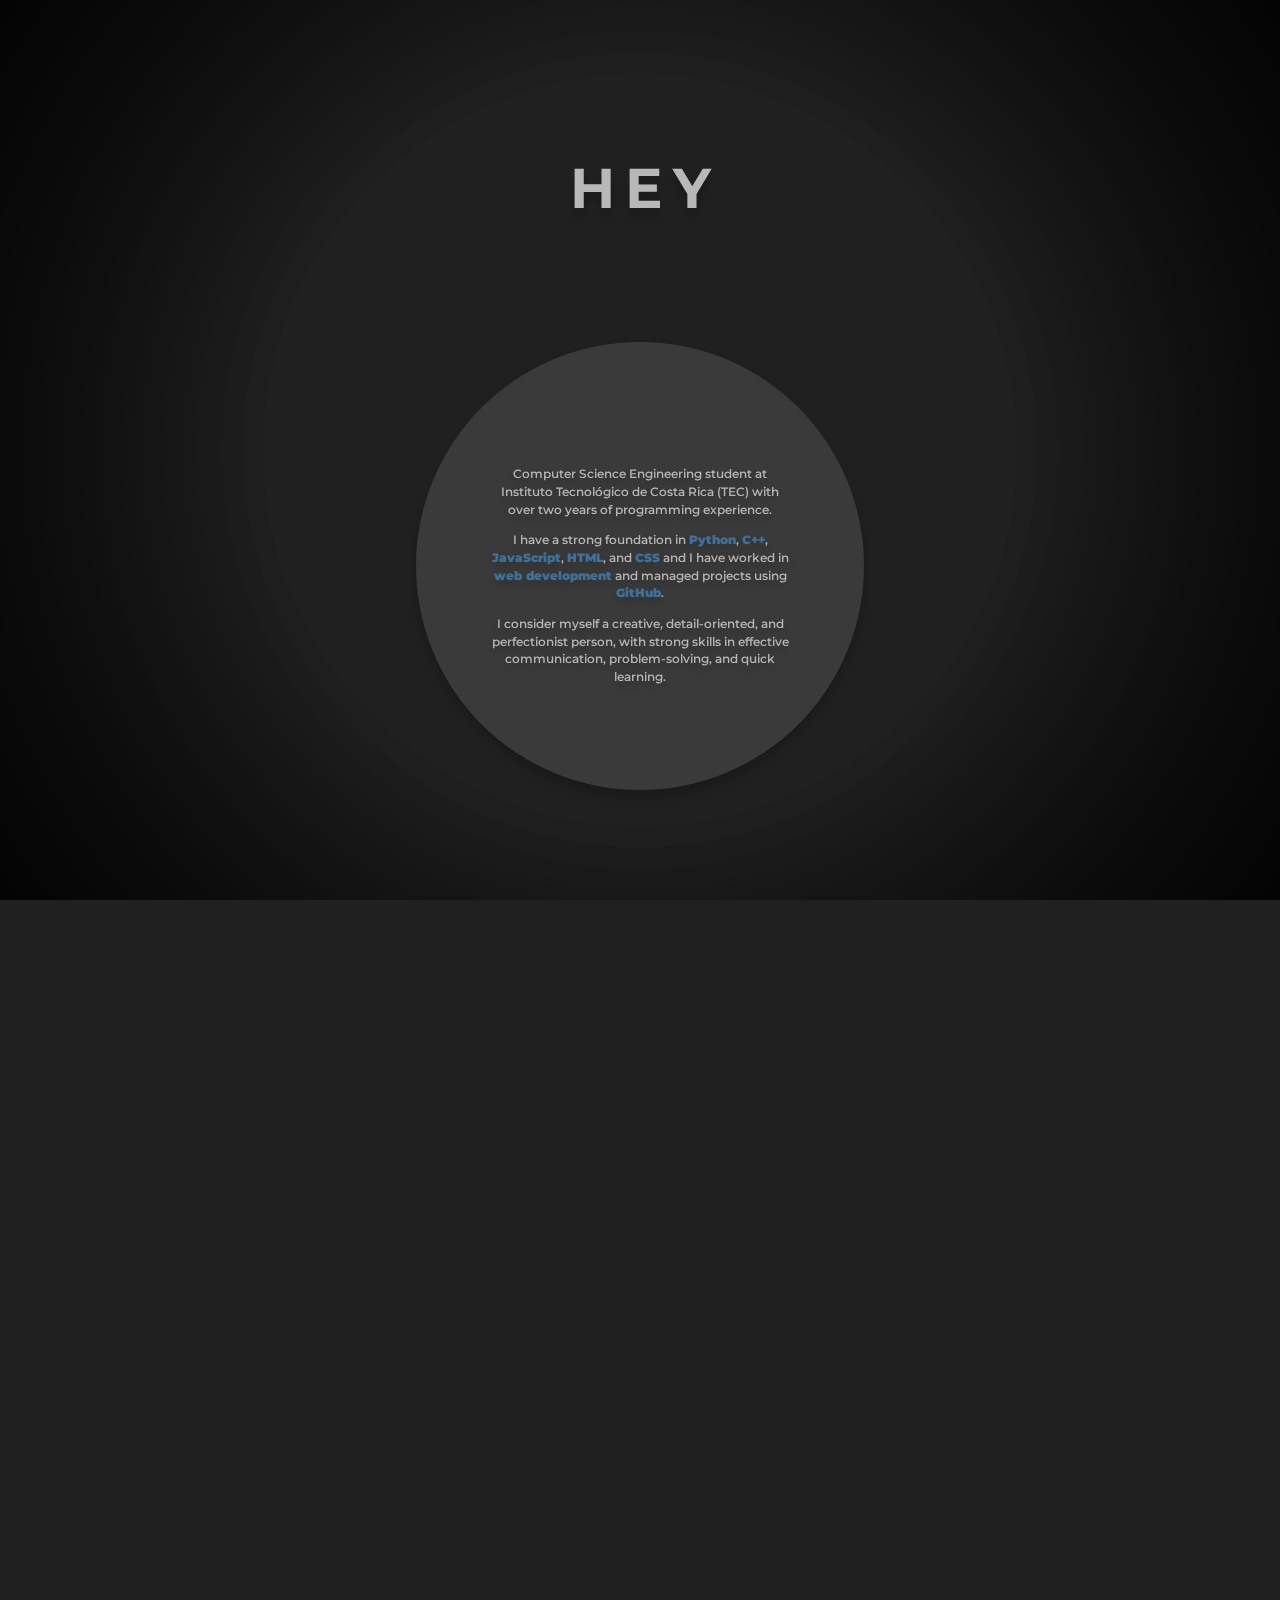
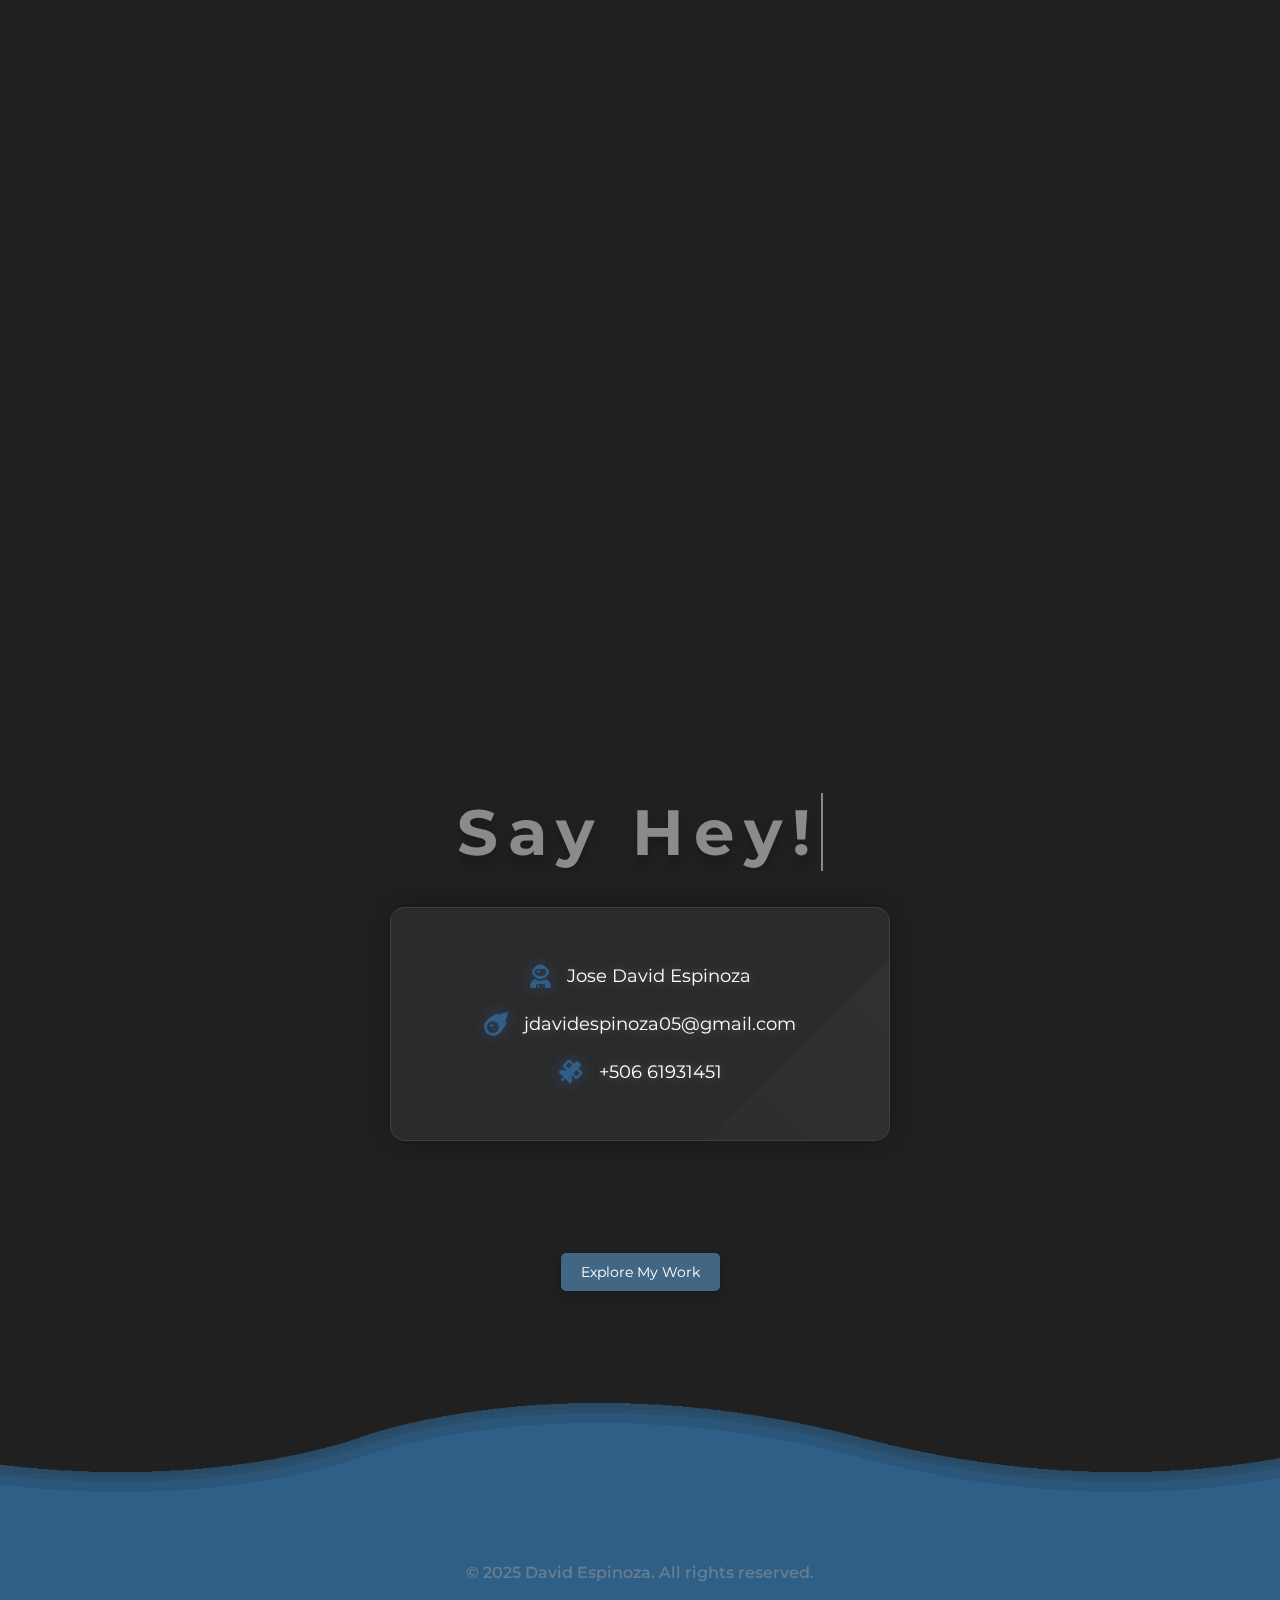
<file: docs/index.html>
<!-- http://localhost:5500/docs/ -->
<!DOCTYPE html>
<html lang="en">

<head>
    <meta charset="UTF-8">
    <meta name="viewport" content="width=device-width, initial-scale=1.0">
    <meta http-equiv="Content-Security-Policy" content="script-src 'self' 'unsafe-inline'">
    <title>Portfolio Personal</title>
    <link rel="preconnect" href="https://fonts.gstatic.com">
    <link rel="preload" as="style" href="https://fonts.googleapis.com/css2?family=Montserrat:wght@400;700&family=Roboto:wght@400;500&display=swap">
    <link rel="stylesheet" href="https://fonts.googleapis.com/css2?family=Montserrat:wght@400;700&family=Roboto:wght@400;500&display=swap" media="print" onload="this.media='all'">
    <link rel="stylesheet" href="https://cdnjs.cloudflare.com/ajax/libs/font-awesome/6.4.0/css/all.min.css" 
      integrity="sha512-iecdLmaskl7CVkqkXNQ/ZH/XLlvWZOJyj7Yy7tcenmpD1ypASozpmT/E0iPtmFIB46ZmdtAc9eNBvH0H/ZpiBw==" 
      crossorigin="anonymous" 
      referrerpolicy="no-referrer" />

    <link rel="stylesheet" href="https://cdnjs.cloudflare.com/ajax/libs/font-awesome/6.0.0/css/all.min.css">

    <link rel="preload" href="style.css" as="style">
    <link rel="preload" href="index.js" as="script">
    <link rel="stylesheet" href="style.css">

    <style>
        .vignette-overlay {
            will-change: opacity, transform;
            contain: strict;
        }
    </style>

    <script>
        if (window.location.hostname === 'localhost') {
            document.body.style.cssText = 'transform: translateZ(0); will-change: transform;';
            
            window.__originalRAF = window.requestAnimationFrame;
            window.requestAnimationFrame = (callback) => {
                return window.__originalRAF(() => {
                    const start = performance.now();
                    callback(start);
                });
            };
        }
    </script>

</head>

<body>
    <div class="floating-bar">
        <span class="bar-text">David Espinoza</span>
        <div class="bar-buttons">
            <a href="https://www.linkedin.com/in/jdavid-espinoza" target="_blank" class="bar-button">
                <i class="fab fa-linkedin"></i> <!-- Icono de LinkedIn -->
            </a>
            <a href="mailto:jdavidespinoza05@gmail.com" class="bar-button">
                <i class="fas fa-envelope"></i> <!-- Icono de correo -->
            </a>
        </div>
    </div>

    <section class="aboutMe">
        
        <div class="head"> 
            <div class="hey_anmt">
                <h1>
                    <span style="--index: 0">H</span>
                    <span style="--index: 1">E</span>
                    <span style="--index: 2">Y</span>
                </h1>
            </div>
            <div>
                <h2 class="titles">
                    <span>I</span>
                    <span>’</span>
                    <span>m</span>
                    <span> </span>
                    <span>D</span>
                    <span>a</span>
                    <span>v</span>
                    <span>i</span>
                    <span>d</span>
                    <span>!</span>
                </h2>
            </div>
            <div class="circle">
                <div class="circle-content">
                    <p class="description-text">Computer Science Engineering student at Instituto Tecnológico de Costa Rica (TEC) with over two years of programming experience.</p>
                    <p class="description-text">I have a strong foundation in <strong>Python</strong>, <strong>C++</strong>, <strong>JavaScript</strong>, <strong>HTML</strong>, and <strong>CSS</strong> and I have worked in <strong>web development</strong> and managed projects using <strong>GitHub</strong>.</p>
                    <p class="description-text">I consider myself a creative, detail-oriented, and perfectionist person, with strong skills in effective communication, problem-solving, and quick learning.</p>
                </div>
            </div>
        </div>
    </section>

    <div>
        <hr class="hr-line">
    </div>
    

    <section class="projects container">
        <div class="projects-container">
            <!-- Caja 1: Best Projects -->
            <div class="project-box best-projects">
              <h2 class="titles">Best Projects</h2>
              <ul>
                <li>Music Player <strong><i class="fa-brands fa-python fa-icon"></i>(Python)</strong></li>
                <li>Reservations App <strong><i class="fa-solid fa-c fa-icon"></i>(C++)</strong></li>
                <li>Shipping App <strong><i class="fa-brands fa-java fa-icon"></i>(Java)</strong></li>
                <li>Arkanoid Game with Allegro <strong><i class="fa-solid fa-c fa-icon"></i>(C++)</strong></li>
                <li>Personal Portfolio <strong>
                  <i class="fa-brands fa-html5 fa-icon"></i>
                  <i class="fa-brands fa-css3-alt fa-icon" style="left: 20px;"></i>
                  <i class="fa-brands fa-js fa-icon" style="left: 40px;"></i>
                  (HTML/CSS/JavaScript)
                </strong></li>
              </ul>
            </div>
          
            <!-- Caja 2: Currently Working On -->
            <div class="project-box currently-working">
              <h3 class="titles">Currently Working On</h3>
              <ul>
                <li>This Page! <strong>
                  <i class="fa-brands fa-html5 fa-icon"></i>
                  <i class="fa-brands fa-css3-alt fa-icon" style="left: 20px;"></i>
                  <i class="fa-brands fa-js fa-icon" style="left: 40px;"></i>
                  (HTML, CSS, JS)
                </strong></li>
                <li>Rock, Paper, Scissors Game <strong><i class="fa-brands fa-js fa-icon"></i>(JS)</strong></li>
                <li>Online Shop <strong><i class="fa-brands fa-angular fa-icon"></i>(Angular)</strong></li>
              </ul>
            </div>
          
            <!-- Caja 3: Skills -->
            <div class="project-box skills">
              <h2 class="titles">Skills</h2>
              <ul>
                <li><strong>Languages:</strong> 
                  <i class="fa-brands fa-python"></i> Python,
                  <i class="fa-solid fa-c"></i> C++,
                  <i class="fa-brands fa-js"></i> JavaScript,
                  <i class="fa-brands fa-html5"></i> HTML,
                  <i class="fa-brands fa-css3-alt"></i> CSS
                </li>
                <li><strong>Frameworks:</strong> 
                  <i class="fa-brands fa-angular"></i> Angular (learning),
                  <i class="fa-solid fa-code-branch"></i> TypeScript
                </li>
                <li><strong>Tools:</strong> 
                  <i class="fa-brands fa-git-alt"></i> Git,
                  <i class="fa-brands fa-github"></i> GitHub,
                  <i class="fa-solid fa-code"></i> Visual Studio Code
                </li>
                <li><strong>Other skills:</strong> Frontend development, responsive design</li>
              </ul>
            </div>
          </div>

        
      </section>
      

    <section class="contact">
        <div class="typewriter_container">
            <div class="tw">
                <h2 class="title">Say Hey!</h2>
            </div>
        </div>

    <div class="contact-info">
        <div class="contact-item">
            <i class="fa-solid fa-user-astronaut"></i>
            <span class="glow-text">Jose David Espinoza</span>
        </div>
        <div class="contact-item">
            <i class="fa-solid fa-meteor"></i>
            <a href="mailto:jdavidespinoza05@gmail.com" class="glow-text">jdavidespinoza05@gmail.com</a>
        </div>
        <div class="contact-item">
            <i class="fa-solid fa-satellite"></i>
            <span class="glow-text">+506 61931451</span>
        </div>
    </div>

        <div class="aboutMe_container container">

            <button id="learnMoreBtn" class="learnMoreBtn" aria-label="Explore my projects" aria-expanded="false">
                Explore My Work
            </button>

            <div id="moreLinks" class="moreLinks">
                <!-- LinkedIn -->
                <a href="https://www.linkedin.com/in/jdavid-espinoza" target="_blank">
                    <i class="fa-brands fa-linkedin"></i> <!-- Ícono agregado -->
                </a>
                <!-- GitHub -->
                <a href="https://github.com/jdavidespinoza05" target="_blank">
                    <i class="fa-brands fa-github"></i> <!-- Ícono agregado -->
                </a>
            </div>
        </div>
    </section>

    <section class="footerAnimation">
        <div class="wave wave1"></div>
        <div class="wave wave2"></div>
        <div class="wave wave3"></div>
        <div class="wave wave4"></div>
    </section>

    <footer class="text-center">
        <p id="cpr">
            &copy; 2025 David Espinoza. All rights reserved.
        </p>
    </footer>   

    <div class="particles"></div>
    <div class="vignette-overlay"></div>
    <script src="index.js"></script>
</body>

</html>
</file>
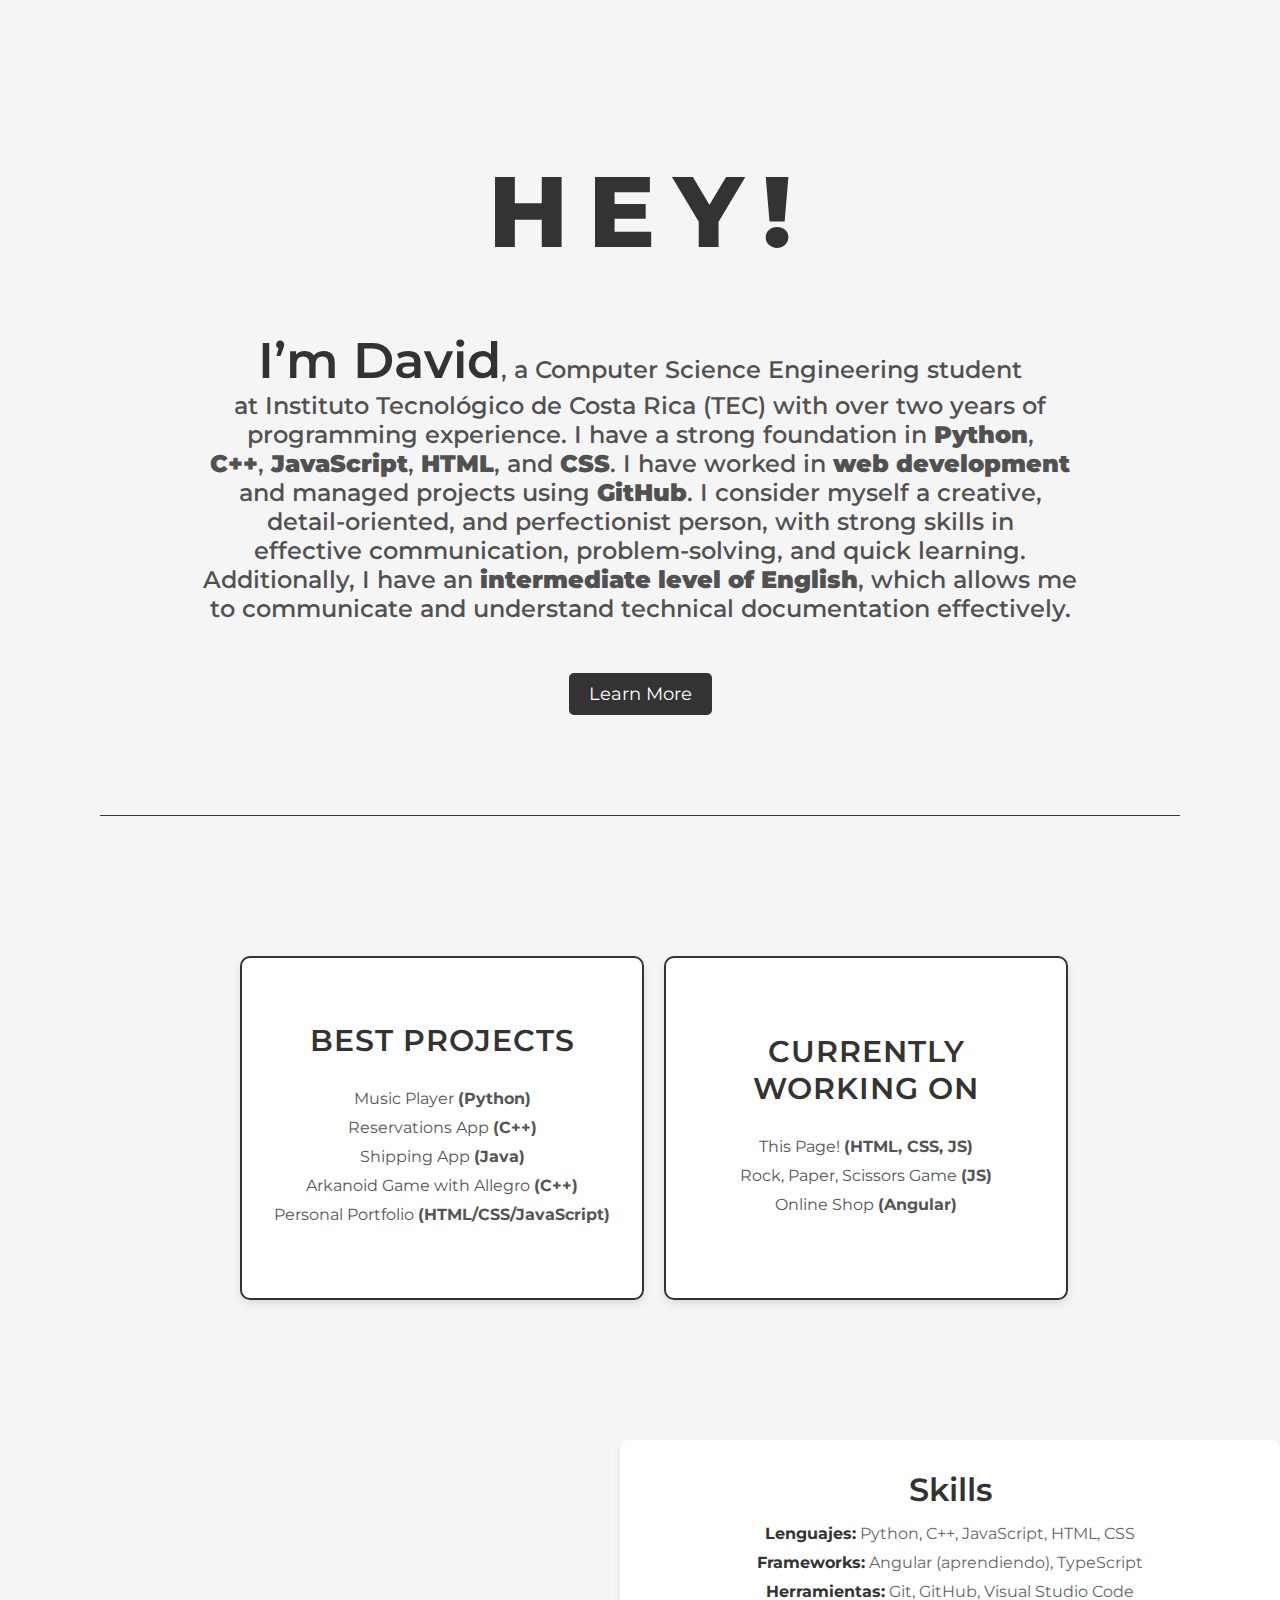
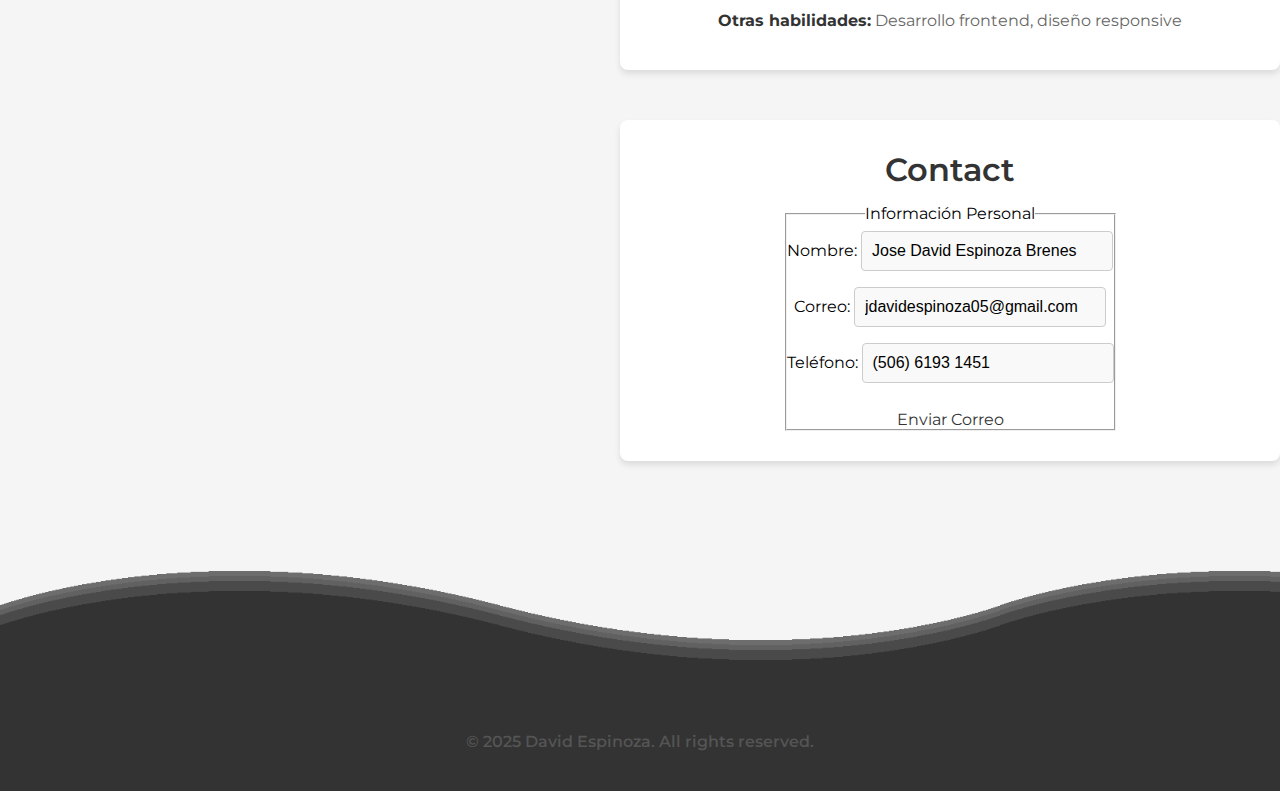
<file: Portafolio Personal/index.html>
<!DOCTYPE html>
<html lang="en">

<head>
    <meta charset="UTF-8">
    <meta name="viewport" content="width=device-width, initial-scale=1.0">
    <title>Portfolio Personal</title>
    <link href="https://fonts.googleapis.com/css2?family=Montserrat:wght@400;700&family=Roboto:wght@400;500&display=swap" rel="stylesheet">

    <link rel="stylesheet" href="style.css">
</head>


<body>
    <section class="aboutMe">
        <div class="hey_anmt">
            <h1>
                <span>H</span>
                <span>E</span>
                <span>Y</span>
                <span>!</span>
            </h1>
        </div>
    
        <div class="aboutMe_container">
            
            <p id="description">
                <span class="highlight-inline" id="name">I’m David</span>, a Computer Science Engineering student <br>
                    at Instituto Tecnológico de Costa Rica (TEC) with over two years of <br>
                    programming experience. I have a strong foundation in <strong>Python</strong>, <br>
                    <strong>C++</strong>, <strong>JavaScript</strong>, <strong>HTML</strong>, and <strong>CSS</strong>. I have worked in <strong>web development</strong> <br>
                    and managed projects using <strong>GitHub</strong>. I consider myself a creative, <br>
                    detail-oriented, and perfectionist person, with strong skills in <br>
                    effective communication, problem-solving, and quick learning. <br>
                    Additionally, I have an <strong>intermediate level of English</strong>, which allows me <br>
                    to communicate and understand technical documentation effectively. <br>
                
            </p> 

            <button id="learnMoreBtn" class="learnMoreBtn">Learn More</button>

            <div id="moreLinks" class="moreLinks" style="display: none;">
                <a class="link" href="https://www.linkedin.com/in/jose-david-espinoza-brenes-28b890257/" target="_blank">My LinkedIn</a>
                <a class="link" href="https://github.com/jdavidespinoza05" target="_blank">My GitHub</a>
                
            </div>

        </div>
    </section>

    <div>
        <hr class="hr-line">
    </div>

    <section class="projects">
        <div class="projects-container">

            <div class="best-projects">
                <h2 class="titles">Best Projects</h2>
                <ul>
                    <li>Music Player <strong>(Python)</strong></li>
                    <li>Reservations App <strong>(C++)</strong></li>
                    <li>Shipping App <strong>(Java)</strong></li>
                    <li>Arkanoid Game with Allegro <strong>(C++)</strong></li>
                    <li>Personal Portfolio <strong>(HTML/CSS/JavaScript)</strong></li>      
                </ul>
            </div>
    
            <article>
                <h3 class="titles">Currently Working On</h3>
                <ul>
                    <li>This Page! <strong>(HTML, CSS, JS)</strong></li>
                    <li>Rock, Paper, Scissors Game <strong>(JS)</strong></li>
                    <li>Online Shop <strong>(Angular)</strong></li>
                </ul>
            </article>
        </div>
    </section>

    <section class="skills">
        <h2 class="titles">Skills</h2>
        <ul>
            <li><strong>Lenguajes:</strong> Python, C++, JavaScript, HTML, CSS</li>
            <li><strong>Frameworks:</strong> Angular (aprendiendo), TypeScript</li>
            <li><strong>Herramientas:</strong> Git, GitHub, Visual Studio Code</li>
            <li><strong>Otras habilidades:</strong> Desarrollo frontend, diseño responsive</li>
        </ul>
    </section>
    
    <section class="contact">
        <h2 class="titles">Contact</h2>
        <form action="regi_contact">
            <fieldset>
                <legend>Información Personal</legend>
                Nombre:
                <input type="text" name="nombre" value="Jose David Espinoza Brenes" size="21" readonly><br>
    
                Correo:   
                <input type="text" name="correo" value="jdavidespinoza05@gmail.com" size="22" readonly><br>
    
                Teléfono:
                <input type="text" name="telefono" value="(506) 6193 1451" size="10" readonly><br><br>
    
                <a class="link" href="mailto:jdavidespinoza05@gmail.com" target="_blank">Enviar Correo</a>
            </fieldset>
        </form>
    </section>

    <section class="footerAnimation">
        <div class="wave wave1"></div>
        <div class="wave wave2"></div>
        <div class="wave wave3"></div>
        <div class="wave wave4"></div>
    </section>

    <footer>
        <p id="cpr">
            &copy; 2025 David Espinoza. All rights reserved.
        </p>
    </footer>
    
    <script src="index.js"></script>
</body>



</html>
</file>
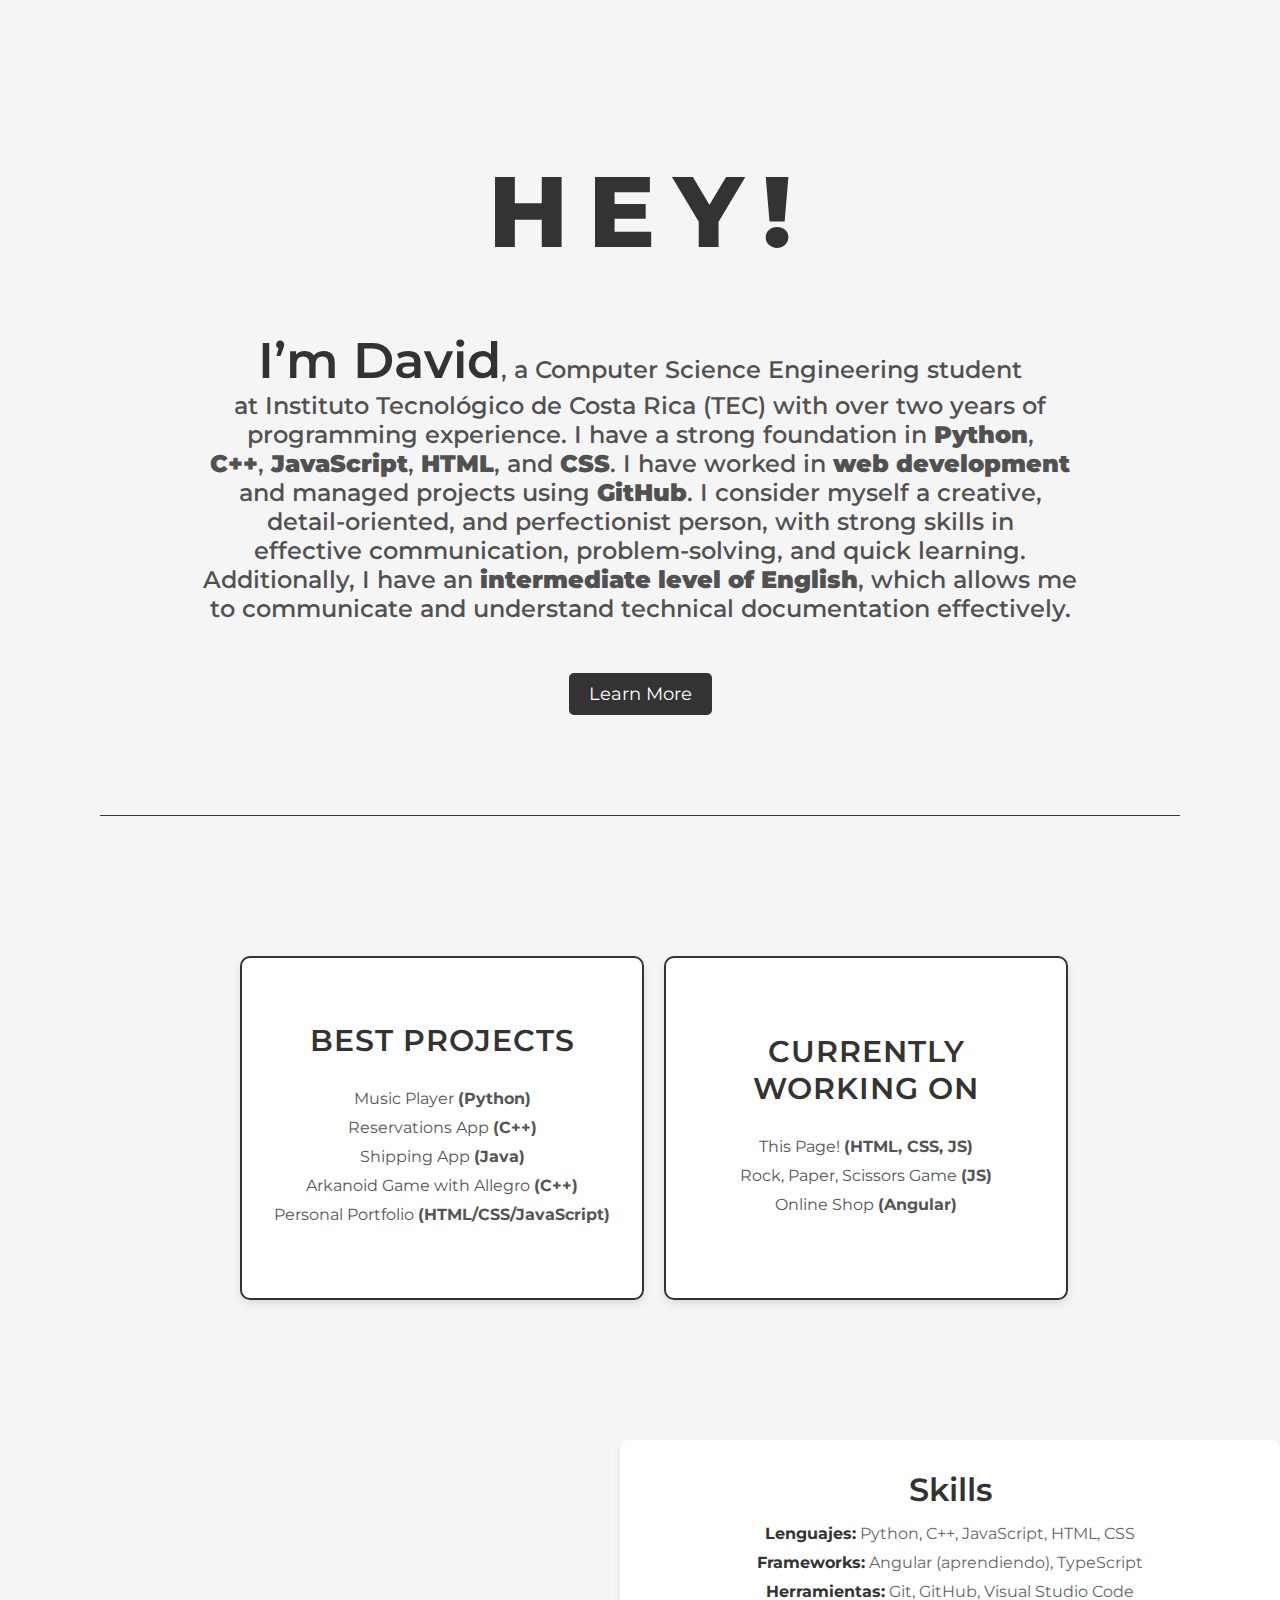
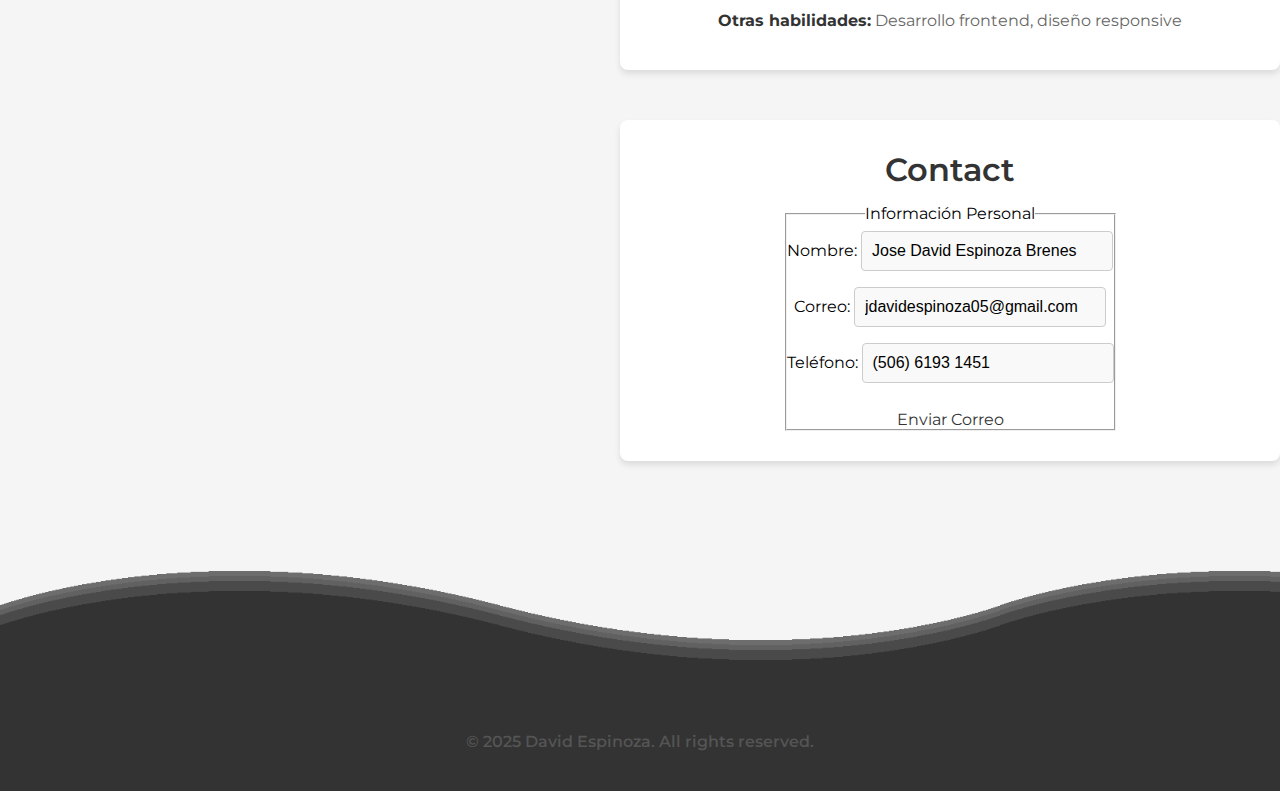
<file: Portafolio Personal/Portafolio Personal.html>
<!DOCTYPE html>
<html lang="en">

<head>
    <meta charset="UTF-8">
    <meta name="viewport" content="width=device-width, initial-scale=1.0">
    <title>Portfolio Personal</title>
    <link href="https://fonts.googleapis.com/css2?family=Montserrat:wght@400;700&family=Roboto:wght@400;500&display=swap" rel="stylesheet">

    <link rel="stylesheet" href="style.css">
</head>


<body>
    <section class="aboutMe">
        <div class="hey_anmt">
            <h1>
                <span>H</span>
                <span>E</span>
                <span>Y</span>
                <span>!</span>
            </h1>
        </div>
    
        <div class="aboutMe_container">
            
            <p id="description">
                <span class="highlight-inline" id="name">I’m David</span>, a Computer Science Engineering student <br>
                    at Instituto Tecnológico de Costa Rica (TEC) with over two years of <br>
                    programming experience. I have a strong foundation in <strong>Python</strong>, <br>
                    <strong>C++</strong>, <strong>JavaScript</strong>, <strong>HTML</strong>, and <strong>CSS</strong>. I have worked in <strong>web development</strong> <br>
                    and managed projects using <strong>GitHub</strong>. I consider myself a creative, <br>
                    detail-oriented, and perfectionist person, with strong skills in <br>
                    effective communication, problem-solving, and quick learning. <br>
                    Additionally, I have an <strong>intermediate level of English</strong>, which allows me <br>
                    to communicate and understand technical documentation effectively. <br>
                
            </p> 

            <button id="learnMoreBtn" class="learnMoreBtn">Learn More</button>

            <div id="moreLinks" class="moreLinks" style="display: none;">
                <a class="link" href="https://www.linkedin.com/in/jose-david-espinoza-brenes-28b890257/" target="_blank">My LinkedIn</a>
                <a class="link" href="https://github.com/jdavidespinoza05" target="_blank">My GitHub</a>
                
            </div>

        </div>
    </section>

    <div>
        <hr class="hr-line">
    </div>

    <section class="projects">
        <div class="projects-container">

            <div class="best-projects">
                <h2 class="titles">Best Projects</h2>
                <ul>
                    <li>Music Player <strong>(Python)</strong></li>
                    <li>Reservations App <strong>(C++)</strong></li>
                    <li>Shipping App <strong>(Java)</strong></li>
                    <li>Arkanoid Game with Allegro <strong>(C++)</strong></li>
                    <li>Personal Portfolio <strong>(HTML/CSS/JavaScript)</strong></li>      
                </ul>
            </div>
    
            <article>
                <h3 class="titles">Currently Working On</h3>
                <ul>
                    <li>This Page! <strong>(HTML, CSS, JS)</strong></li>
                    <li>Rock, Paper, Scissors Game <strong>(JS)</strong></li>
                    <li>Online Shop <strong>(Angular)</strong></li>
                </ul>
            </article>
        </div>
    </section>

    <section class="skills">
        <h2 class="titles">Skills</h2>
        <ul>
            <li><strong>Lenguajes:</strong> Python, C++, JavaScript, HTML, CSS</li>
            <li><strong>Frameworks:</strong> Angular (aprendiendo), TypeScript</li>
            <li><strong>Herramientas:</strong> Git, GitHub, Visual Studio Code</li>
            <li><strong>Otras habilidades:</strong> Desarrollo frontend, diseño responsive</li>
        </ul>
    </section>
    
    <section class="contact">
        <h2 class="titles">Contact</h2>
        <form action="regi_contact">
            <fieldset>
                <legend>Información Personal</legend>
                Nombre:
                <input type="text" name="nombre" value="Jose David Espinoza Brenes" size="21" readonly><br>
    
                Correo:   
                <input type="text" name="correo" value="jdavidespinoza05@gmail.com" size="22" readonly><br>
    
                Teléfono:
                <input type="text" name="telefono" value="(506) 6193 1451" size="10" readonly><br><br>
    
                <a class="link" href="mailto:jdavidespinoza05@gmail.com" target="_blank">Enviar Correo</a>
            </fieldset>
        </form>
    </section>

    <section class="footerAnimation">
        <div class="wave wave1"></div>
        <div class="wave wave2"></div>
        <div class="wave wave3"></div>
        <div class="wave wave4"></div>
    </section>

    <footer>
        <p id="cpr">
            &copy; 2025 David Espinoza. All rights reserved.
        </p>
    </footer>
    
    <script src="index.js"></script>
</body>



</html>
</file>
<file: docs/style.css>
* {
    margin: 0;
    padding: 0;
    box-sizing: border-box;
  }

body, html {
    width: 100%;
    overflow-x: hidden; /* Elimina el scroll horizontal */
}
body {
    background: #202020;
    min-height: 100vh;
    font-family: "Montserrat", -apple-system, sans-serif;    
    overflow-x: hidden;
}

.particles {
    position: fixed;
    top: 0;
    left: 0;
    width: 100%;
    height: 100%;
    pointer-events: none;
    z-index: -1;
}

.particle {
    opacity: 0;
    position: absolute;
    background: white;
    border-radius: 50%;
    animation: twinkle 3s infinite ease-in-out;
}

@keyframes twinkle {
    0%, 100% { opacity: 0; transform: scale(0.3); }
    50% { opacity: 0.8; transform: scale(0.8); }
}

.floating-bar {
    position: fixed;
    top: 40px; /* Ajusta la distancia desde la parte superior */
    left: 50%;
    transform: translateX(-50%);
    width: 25%; /* Ancho de la barra */
    height: 30px; /* Grosor */
    background: rgba(245, 245, 245, 0.15); /* Color con transparencia */
    border-radius: 50px; /* Forma ovalada */
    backdrop-filter: blur(4px); /* Efecto de vidrio esmerilado */
    box-shadow: 0 4px 20px rgba(0, 0, 0, 0.1);
    z-index: 1000;
    transition: all 1.2s cubic-bezier(0.25, 0.46, 0.45, 0.94);
    opacity: 0; /* Inicialmente invisible */
    animation: barEntrance 1.2s cubic-bezier(0.23, 1, 0.32, 1) 3.7s forwards;
    padding-top: 1px;
    display: flex;
    align-items: center;
    padding-left: 40px;
    padding-right: 20px;
    padding-bottom: 1px;
}

@keyframes barEntrance {
    0% {
        filter: blur(4px);
        opacity: 0;
        transform: translateX(-50%) translateY(-30px);
    }
    100% {
        opacity: 1;
        transform: translateX(-50%) translateY(0);
    }
}


.floating-bar.scrolling {
    top: 10px;
    width: 15%;
    background: rgba(245, 245, 245, 0.25);
}

.bar-text {
    font-family: "Montserrat", sans-serif;
    font-size: 0.9rem;
    font-weight: 500;
    color: rgba(245, 245, 245, 0.25);
    text-transform: uppercase;
    letter-spacing: 1px;
    opacity: 0; /* Inicialmente invisible */
    animation: textFadeIn 0.8s ease-out 4.5s forwards; /* Retraso de 4.5s */
}

@keyframes textFadeIn {
    0% {
        opacity: 0;
        transform: translateX(-10px);
    }
    100% {
        opacity: 1;
        transform: translateX(0);
    }
}

.floating-bar.scrolling .bar-text {
    opacity: 0.8; 
}

.bar-buttons {
    display: flex;
    gap: 10px; /* Espacio entre botones */
    margin-left: auto; /* Alinea a la derecha */
    padding-right: 20px; /* Espacio interno */
}

.bar-button {
    color: rgba(245, 245, 245, 0.25);
    font-size: 1rem;
    text-decoration: none;
    transition: all 0.3s ease;
    opacity: 0; /* Inicialmente invisible */
    animation: buttonFadeIn 0.8s ease-out 4.7s forwards; /* Retraso de 5s */
}

.bar-button:hover {
    color: #2f5f86; /* Cambio de color al hacer hover */
    transform: scale(1.1); /* Efecto de escala */
}

@keyframes buttonFadeIn {
    0% {
        opacity: 0;
        transform: translateX(10px);
    }
    100% {
        opacity: 1;
        transform: translateX(0);
    }
}

.circle, .wave, .vignette-overlay::before {
    transform: translateZ(0);
    backface-visibility: hidden;
    will-change: transform, opacity;
}



  .head {
    position: relative;
    width: 100%;
    height: 59rem;
    overflow: hidden;
    margin: 0 auto;
  }

.titles {
    font-family: "Montserrat", serif;
    color: #424242;
    letter-spacing: 0.01em;
    transition: color 0.5s ease;
    margin: 0 auto;
    width: auto;
    display: inline-block;
}

.titles:hover{
    color: #3e7099;
}

.titles span {
    display: inline-block;
    font-size: 3rem;
    opacity: 0;
    transform: translateY(50px);
    animation: bounceIn 0.8s ease-out forwards;
    margin: 0;
    padding: 0;
}

.titles span:nth-child(1) { animation-delay: calc(1.8s + 0.1s); }
.titles span:nth-child(2) { animation-delay: calc(1.8s + 0.2s); }
.titles span:nth-child(3) { animation-delay: calc(1.8s + 0.3s); }
.titles span:nth-child(4) { animation-delay: calc(1.8s + 0.4s); }
.titles span:nth-child(5) { animation-delay: calc(1.8s + 0.5s); }
.titles span:nth-child(6) { animation-delay: calc(1.8s + 0.6s); }
.titles span:nth-child(7) { animation-delay: calc(1.8s + 0.7s); }
.titles span:nth-child(8) { animation-delay: calc(1.8s + 0.8s); }
.titles span:nth-child(9) { animation-delay: calc(1.8s + 0.9s); }
.titles span:nth-child(10) { animation-delay: calc(2.8s); }

@keyframes bounceIn {
    0% {
        opacity: 0;
        filter: blur(2px); 
        transform: translateY(50px);
    }
    60% {
        opacity: 1;
        transform: translateY(-10px);
    }
    80% {
        transform: translateY(5px);
    }
    100% {
        opacity: 1;
        transform: translateY(0);
    }
}

h1 {
    font-size: 4rem; 
    font-weight: 800;
    text-align: center;
    margin-top: 9.375rem; 
    margin-bottom: 0.625rem;
}

p {
    font-family: "Montserrat", serif;
    font-size: 0.9rem; 
    font-weight: 550;
    color: #b8b8b8;
}


.aboutMe h2{
    margin-top: 30rem;
    margin-left: 29rem;
    font-size: 3em;
    color: #8b8b8b;
    text-shadow: 0 4px 8px rgba(0, 0, 0, 0.2);
}

.hey_anmt {
    position: absolute;
    top: 0;
    left: 0;
    width: 100%;
    display: flex;
    align-items: center;
    z-index: 999;
    margin: 15rem 0 0 33.5rem;
    /* Optimización: Evitar overflow:hidden si no es necesario */
    will-change: transform; /* Preparar para animaciones */
}

.hey_anmt span {
    opacity: 0;
    transform: translateX(-20px);
    display: inline-block;
    font-size: 3rem;
    font-weight: bold;
    /* Mejor rendimiento con compositor layer */
    will-change: opacity, transform;
}

@keyframes fadeInWave {
    0% {
        opacity: 0;
        filter: blur(5px);  
        transform: translateX(-30px) rotateZ(-5deg);
    }
    30% {
        opacity: 1;
        filter: blur(0);
        transform: translateX(0) rotateZ(0);
    }
    50% {
        transform: translateX(-25px) rotateZ(-3deg);
    }
    75% {
        transform: translateX(25px) rotateZ(1.5deg);
    }
    100% {
        transform: translateX(0) rotateZ(-1deg);
    }
}

.hey_anmt h1 span {
    font-size: 5rem;
    color: #b8b8b8;
    text-transform: uppercase;
    animation: 
        fadeInWave 4s cubic-bezier(0.25, 0.46, 0.45, 0.94);
    animation-delay: calc(var(--index) * 0.15s);
    opacity: 0; 
    animation-fill-mode: both;
    backface-visibility: hidden; 
    transform: translateZ(0); 
    position: relative;
}

/* Transición suave para hover */
.hey_anmt h1 span {
    transition: color 0.4s cubic-bezier(0.33, 1, 0.68, 1);
    text-shadow: 0 8px 10px rgba(0, 0, 0, 0.2);
}

.hey_anmt h1 span:hover {
    color: #2f5f86;
}

.hey_anmt h1 span:nth-child(1) { animation-delay: 0s; }
.hey_anmt h1 span:nth-child(2) { animation-delay: 0.15s; }
.hey_anmt h1 span:nth-child(3) { animation-delay: 0.3s; }

.circle {
    position: absolute;
    left: 48.5%;
    top: 50%;
    transform: translate(-50%, -50%);
    width: 32rem;
    height: 32rem;
    background-color: #3a3a3a;
    border-radius: 50%;
    display: flex;
    justify-content: center;
    align-items: center;
    padding: 2.5rem;
    animation: slideWobble 2s cubic-bezier(0.25, 0.46, 0.45, 1.2) 3.5s both;
    box-shadow: 0 8px 12px rgba(0, 0, 0, 0.2);
}

@keyframes slideWobble {
    0% {
        filter: blur(5px); 
        transform: translate(200%, -50%); 
    }
    70% {
        transform: translate(0%, -50%);
    }
    80% {
        transform: translate(-1.5%, -50%) rotate(-1deg);
    }
    85% {
        transform: translate(1%, -50%) rotate(0.8deg);
    }
    90% {
        transform: translate(-0.5%, -50%) rotate(-0.5deg);
    }
    95% {
        transform: translate(0.3%, -50%) rotate(0.3deg);
    }
    100% {
        transform: translate(0, -50%) rotate(0deg);
    }
}

.circle-content {
    width: 90%;
    max-width: 34rem;
    font-weight: bold;
    line-height: 1.45;
    transform: translateY(-3%);
    text-align: center;
    margin-top: 2.2rem;
    padding: 1rem; /* Espaciado interno responsive */
    font-size: clamp(0.9rem, 2vw, 1.1rem); /* Tamaño de fuente responsive */
}

.description-text {
    margin: 0.8rem 0;
    text-align: center;
    text-shadow: 0 4px 8px rgba(0, 0, 0, 0.2);
    font-size: clamp(0.8rem, 1.8vw, 1rem); /* Texto responsive */
}

strong {
    color: #3e7099;
    font-weight: 900;
}


#name, #description {
    margin: 0;
    display: inline; 
}

.aboutMe_container {     
    text-align: center;  
}

.learnMoreBtn {
    font-family: "Montserrat", sans-serif;
    font-size: 14px;
    background-color: #416785;
    color: white;
    padding: 10px 20px;
    border: none;
    border-radius: 5px;
    cursor: pointer;
    box-shadow: 0 4px 8px rgba(0, 0, 0, 0.2);
    transition: 0.5s ease;
    margin-top: 80px;
}

.learnMoreBtn:hover {
    opacity: 1;
    background-color: #2c516e;
}

.moreLinks {
    display: flex;
    justify-content: center;
    gap: 1rem;
    opacity: 0;
    max-height: 0;
    overflow: hidden;
    transition: all 0.8s ease; 
    margin: 20px auto;
}

.moreLinks.show {
    opacity: 0.7;
    max-height: 50px; 
    margin-top: 1rem; 
}

.moreLinks a {
    display: flex;
    align-items: center;
    justify-content: center;
    text-decoration: none;
    font-size: 2rem;
    transition: color 0.3s ease;
    color: #777777;
    font-size: 2.5rem;
}

.moreLinks a:hover {
    color: #0077b5;
}

.moreLinks a:nth-child(2):hover {
    color: #6e5494; 
}


.hr-line {
    border: 0;
    height: 0.3rem;
    opacity: 0.2;
    background: linear-gradient(to right, transparent, #979797, transparent);
    margin: 4rem auto 1rem;
    width: 0;
    max-width: 60%;
    border-radius: 0.15rem;
    transition: all 1.5s cubic-bezier(0.25, 0.46, 0.45, 0.94);
    position: relative;
    overflow: hidden; /* Asegura que los pseudoelementos no sobresalgan */
    margin-bottom: 10rem;
}

.hr-line::before,
.hr-line::after {
    content: ''; 
    top: 0;
    height: 100%;
    width: 50%; 
    background-color: #669cc9;
    transition: all 1.5s cubic-bezier(0.25, 0.46, 0.45, 0.94);
}

.hr-line::before {
    left: 0;
    transform: translateX(-100%);
    background: linear-gradient(to right, transparent, #979797, transparent);
}

.hr-line::after {
    right: 0;
    transform: translateX(100%);
    background: linear-gradient(to right, transparent, #979797, transparent);
}

/* Clase que se añadirá dinámicamente con JavaScript */
.hr-line.unite {
    width: 100%; /* Ancho completo */
    opacity: 0.2; /* Mayor visibilidad */
}

/* Animaciones de rebote */
@keyframes uniteBounce {
    0% {
        transform: translateX(-100%);
    }
    50% {
        transform: translateX(10%);
    }
    100% {
        transform: translateX(0);
    }
}

@keyframes uniteBounceReverse {
    0% {
        transform: translateX(100%);
    }
    50% {
        transform: translateX(-10%);
    }
    100% {
        transform: translateX(0);
    }
}

/* Aplicar animaciones solo cuando la clase .unite está activa */
.hr-line.unite::before {
    animation: uniteBounce 0.8s cubic-bezier(0.34, 1.56, 0.64, 1) forwards;
}

.hr-line.unite::after {
    animation: uniteBounceReverse 0.8s cubic-bezier(0.34, 1.56, 0.64, 1) forwards;
}


.projects-container {
    display: flex;
    flex-direction: column;
    align-items: center;
    gap: 3rem;
    padding: 2rem;
    min-height: 130vh;
}

.project-box {
    opacity: 0;
    width: 300px;
    height: 300px;
    background: rgba(255, 255, 255, 0.1);
    backdrop-filter: blur(10px);
    border: 1px solid rgba(255, 255, 255, 0.2);
    color: #fff;
    padding: 1.5rem;
    border-radius: 15px;
    box-shadow: 0 15px 20px rgba(0,0,0,0.1);
    transition: all 0.5s ease;
    position: relative;
    overflow: hidden;
    will-change: transform, opacity;
    transform: translateY(50px);
}

/* Animaciones de entrada */
.project-box.animate-in {
    animation: 
        slideInLeft 0.8s cubic-bezier(0.175, 0.885, 0.32, 1.275) forwards,
        float 3s ease-in-out infinite;
}

.project-box.animate-in:nth-child(even) {
    animation-name: slideInRight, float;
}


/* Posicionamiento alternado */
.project-box:nth-child(1),
.project-box:nth-child(3) {
    align-self: flex-start;
    margin-left: 34%;
    --rotate: -5deg;
}

.project-box:nth-child(2) {
    align-self: flex-end;
    margin-right: 34%;
    --rotate: 3deg;
}

/* Keyframes */
@keyframes slideInLeft {
    from {
        opacity: 0;
        transform: translateX(-100px) translateY(-50px) rotate(-15deg);
    }
    to {
        opacity: 1;
        transform: translateX(0) translateY(0) rotate(var(--rotate));
    }
}

@keyframes slideInRight {
    from {
        opacity: 0;
        transform: translateX(100px) translateY(-50px) rotate(15deg);
    }
    to {
        opacity: 1;
        transform: translateX(0) translateY(0) rotate(var(--rotate));
    }
}


@keyframes float {
    0%, 100% { transform: translateY(0) rotate(var(--rotate)); }
    50% { transform: translateY(-10px) rotate(var(--rotate)); }
}

/* Efectos hover y decoración */
.project-box::before {
    content: "";
    position: absolute;
    top: 0;
    left: 0;
    right: 0;
    bottom: 0;
    background: radial-gradient(circle, rgba(185,185,185,0.3) 0%, rgba(255,255,255,0) 70%);
    opacity: 0;
    transform: scale(0.8);
    transition: opacity 0.3s ease, transform 0.3s ease;
    pointer-events: none;
    border-radius: inherit;
}

.project-box:hover::before {
    opacity: 1;
    transform: scale(1);
}

.project-box:hover {
    transform: translateY(-5px) scale(1.05) rotate(var(--rotate));
    background: rgba(255, 255, 255, 0.15);
    box-shadow: 0 20px 30px rgba(0,0,0,0.3);
    z-index: 2;
    transition: all 0.3s ease;
}

/* Contenido */
.project-box ul {
    padding-left: 1rem;
    margin-top: 1rem;
    font-size: 0.9em;
}

.project-box li {
    margin-bottom: 0.8rem;
}

/* Rotaciones iniciales específicas */
.project-box:nth-child(3) {
    --rotate: -2deg;
}

.project-box .titles {
    color: #669cc9;
}

.project-box strong {
    color: #b8b8b8;
}

/* Iconos */
.fa-python { color: #3776AB; }
.fa-cuttlefish { color: #00599C; }
.fa-java { color: #007396; }
.fa-html5 { color: #E34F26; }
.fa-js { color: #F7DF1E; }
.projects-container .fa-angular { color: #DD0031; }
.project-box skills .fa-github { color: #2f1b5c; }
.fa-code { color: #007ACC; }
.fa-code-branch { color: #3776AB; }

  .titles {
    margin-bottom: 1rem;
    text-align: center;
  }

  /* Ajustes responsive */
  @media (max-width: 768px) {
    .project-box:nth-child(n) {
      align-self: center;
      margin: 0 5% !important;
    }
    
    .project-box {
      width: 90%;
      height: auto;
      min-height: 300px;
    }
  }

  /*
.contact{
    background-color: #F5F5F5;
}*/

.typewriter_container {
    display: flex;
    justify-content: center;
    color: #8b8b8b;
    margin-top: 50px;
    text-shadow: 0 8px 10px rgba(0, 0, 0, 0.2);
}

.tw h2{
    font-size: 4em;
    letter-spacing: 10px;
    border-right: 2px solid;
    white-space: nowrap;
    overflow: hidden;
    display: inline-block;
    animation: typing-erase 8s infinite,
    cursor-blink 0.8s step-end infinite;;
}

@keyframes typing-erase {

    0% { width: 0; }
    33.33% { width: 100%; }
    
    50% { width: 100%; }
    
    83.33% { width: 0; }
    
    100% { width: 0; }
}

@keyframes cursor-blink {
    0%, 100% { border-color: transparent; }
    50% { border-color: #313131; }
}

.contact-info {
    background: rgba(255, 255, 255, 0.05);
    backdrop-filter: blur(4px);
    border: 1px solid rgba(255, 255, 255, 0.1);
    border-radius: 15px;
    padding: 2rem;
    margin: 2rem auto;
    max-width: 500px;
    text-align: center;
    box-shadow: 0 0 20px rgba(0, 0, 0, 0.3);
    position: relative;
    overflow: hidden;
}

.contact-info::before {
    content: '';
    position: absolute;
    top: 0;
    left: 20%;
    width: 200%;
    height: 100%;
    background: linear-gradient(
        90deg,
        transparent,
        rgba(255, 255, 255, 0.05) 80%,
        transparent
    );
    transform: rotate(-45deg);
    pointer-events: none;
}

.contact-item {
    margin: 1.5rem 0;
    display: flex;
    align-items: center;
    justify-content: center;
    gap: 1rem;
    transition: transform 0.3s ease;
    color: #ffffff;
}

.contact-item:hover {
    transform: translateX(10px);
}

.contact-item i {
    font-size: 1.5rem;
    color: #2f5f86;
    text-shadow: 0 0 15px rgba(54, 108, 189, 0.5);
    transition: all 0.3s ease;
}

.contact-item:hover i {
    color: #3776AB;
    transform: scale(1.2);
}

.glow-text {
    font-size: 1.1rem;
    text-shadow: 0 0 10px rgba(255, 255, 255, 0.3);
    transition: all 0.3s ease;
}

.glow-text:hover {
    text-shadow: 0 0 15px rgba(255, 255, 255, 0.5);
}

.contact-info a {
    text-decoration: none;
    color: inherit;
    position: relative;
}

.footerAnimation {
    position: relative;
    width: 100%;
    min-width: 100%; 
    height: 150px;
    /*background: #F5F5F5;*/
    overflow: visible; 
    padding-top: 12rem;
}

.footerAnimation .wave {
    position: absolute;
    bottom: 0;
    left: 0;
    width: 200%; 
    height: 100px;
    background: url(images/wave.png);
    background-size: 1000px 100px; 
    animation: animate 30s linear infinite;
    transform: translateX(-25%); 
}

.footerAnimation .wave.wave1{
    animation: animate 30s linear infinite;
    z-index: 1000;
    opacity: 1;
    animation-delay: 0s;
    bottom: 0;
}
.footerAnimation .wave.wave2{
    animation: animate2 15s linear infinite;
    z-index: 999;
    opacity: 0.5;
    animation-delay: -5s;
    bottom: 10px;
}
.footerAnimation .wave.wave3{
    animation: animate 30s linear infinite;
    z-index: 998;
    opacity: 0.2;
    animation-delay: -5s;
    bottom: 15px;
}
.footerAnimation .wave.wave4{
    animation: animate2 5s linear infinite;
    z-index: 997;
    opacity: 0.7;
    animation-delay: -5s;
    bottom: 20px;
}
@keyframes animate {
    0% {
        background-position-x: 0;
    }
    100% {
        background-position-x: 1000px; 
    }
}

@keyframes animate2 {
    0% { background-position-x: 0; }
    100% { background-position-x: -1000px; }
}


footer{
    background-color: #2f5f86;
    height: 100px;
    color: #fff;
    display: flex;
    justify-content: center;
    align-items: center;
}

#cpr{
    opacity: 0.5;
    color: #9e9e9e;
    font-size: 16px;
}

.vignette-overlay {
    position: fixed;
    top: 0;
    left: 0;
    width: 100%;
    height: 100%;
    pointer-events: none;
    z-index: 9999;
    overflow: hidden;
}

.vignette-overlay::before {
    content: '';
    position: absolute;
    width: 200%;
    height: 200%;
    top: 50%;
    left: 50%;
    background: radial-gradient(
        circle,
        rgba(255, 255, 255, 0) 24%,
        rgba(0, 0, 0, 0.85) 59%
    );
    transform: translate(-50%, -50%);
    animation: lightEffect 4s cubic-bezier(0.4, 0, 0.2, 1) forwards;
    will-change: transform, opacity;
}


@keyframes lightEffect {
    0% {
        transform: translate(-50%, -50%) scale(0.5);
        opacity: 0;
    }
    30% {
        transform: translate(-50%, -50%) scale(1.3);
        opacity: 1;
    }
    100% {
        transform: translate(-50%, -50%) scale(1);
        opacity: 0.8;
    }
}


@media (max-width: 1750px) {
    .floating-bar {
        display: none !important; /* Oculta completamente en tablets/móviles */
    }
    .aboutMe h2 {
        margin: 0 auto 0 !important;
        text-align: center;
        font-size: 2.5em !important;
        width: 100%;
        padding: 0 1rem;
    }

    .hey_anmt {
        position: relative;
        margin: 10vh 0 0 0 !important;
        justify-content: center;
    }

    .hey_anmt h1 {
        display: flex;
        flex-direction: row;
        flex-wrap: nowrap;
        gap: 10px;
    }

    .hey_anmt h1 span {
        font-size: 3.5rem !important;
    }

    h1 {
        margin-top: 4rem; 
    }
}

@media (max-width: 1750px) {
    .circle {
        top: 60%;
        left: 50% !important;
        width: clamp(20rem, 90vw, 28rem);
        height: clamp(20rem, 90vh, 28rem);
        animation: mobileSlideWobble 2s cubic-bezier(0.25, 0.46, 0.45, 1.2) 3.5s both;
    }

    @keyframes mobileSlideWobble {
        0% {
            transform: translate(100vw, -50%);
        }
        70% {
            transform: translate(-50%, -50%);
        }
        80% {
            transform: translate(-51.5%, -50%) rotate(-1deg);
        }
        85% {
            transform: translate(-49%, -50%) rotate(0.8deg);
        }
        90% {
            transform: translate(-50.5%, -50%) rotate(-0.5deg);
        }
        95% {
            transform: translate(-49.7%, -50%) rotate(0.3deg);
        }
        100% {
            transform: translate(-50%, -50%) rotate(0deg);
        }
    }

    .circle-content {
        font-size: 0.9em;
        padding: 1rem;
    }

    .description-text {
        font-size: 0.85em;
    }
}

@media (max-width: 480px) {
    .circle {
        width: min(22rem, 90vw);
        height: min(22rem, 90vh);
        padding: 1.5rem;
    }
    
    .circle-content {
        margin-top: 1rem;
    }

    .head{
        height: 50rem;
    }
}

@media (max-width: 400px) {
    .circle {
        top: 60%;
        width: min(20rem, 100vw);
        height: min(20rem, 100vh);
        padding: 1.5rem;
    }
    
    .circle-content {
        margin-top: 0.5rem;
    }

    .description-text {
        font-size: 0.75em;
    }

    .titles span{
        font-size: 2.4rem;
    }

    .hr-line{
        margin-top: 0;
    }

    .head{
        height: 50rem;
    }
}


@media (max-width: 720px) {
    .typewriter_container {
        margin-top: 30px;
        padding: 0 15px;
    }
    
    .tw h2 {
        font-size: 2.5em;
        letter-spacing: 5px;
        animation: 
            typing-erase 6s infinite,
            cursor-blink 0.8s step-end infinite;
    }
    
    @keyframes typing-erase {
        0% { width: 0; }
        25% { width: 100%; }
        50% { width: 100%; }
        75% { width: 0; }
        100% { width: 0; }
    }
}

/* Contact info responsive */
@media (max-width: 1024px) {
    .contact-info {
        max-width: 90%;
        padding: 1.5rem;
        margin: 1.5rem auto;
    }
    
    .contact-info::before {
        left: -50%;
        width: 300%;
        background: linear-gradient(
            90deg,
            transparent,
            rgba(255,255,255,0.03) 50%,
            transparent
        );
    }
}

@media (max-width: 480px) {
    .contact-item {
        flex-direction: column;
        gap: 0.5rem;
        margin: 1rem 0;
    }
    
    .contact-item i {
        font-size: 1.2rem;
    }
    
    .glow-text {
        font-size: 1rem;
        text-align: center;
    }
    
    .contact-info::before {
        transform: rotate(-25deg);
    }
}

/* Ajustes de hover para móviles */
@media (hover: none) {
    .contact-item:hover {
        transform: none;
    }
    
    .contact-item:hover i {
        transform: none;
        color: #2f5f86;
    }
    
    .glow-text:hover {
        text-shadow: 0 0 10px rgba(255,255,255,0.3);
    }
}
</file>
<file: Portafolio Personal/style.css>
h1{
    font-size: 64px;
    font-weight: 800;
    text-align: center;
    margin-top: 150px;
    margin-bottom: 10px;
}

h2{
    font-size: 50px;
    font-weight: 600;
}

h3{
    font-size: 42px;
    font-weight: 600;
}

p{
    font-family: "Montserrat", serif;
    font-size: 24px;
    font-weight: 550;
    color:  #525151;
}

.hey_anmt {
    position: absolute;
    top: 0px; 
    left: 0; 
    width: 100%; 
    display: flex;
    justify-content: center;
    align-items: center; 
    overflow: hidden;
    z-index: 999;
    background: transparent;
}

.hey_anmt h1 span {
    font-size: 100px;
    font-weight: 800;
    color: #333333;
    font-family: "Montserrat";
    text-transform: uppercase;
    display: inline-block;
    transform: rotateY(0deg);
    transition: 0.5s;
    animation: bounce 1s ease-in-out infinite;
    position: relative;
}

.hey_anmt h1 span:nth-child(2) {
    animation-delay: 0.1s;
}

.hey_anmt h1 span:nth-child(3) {
    animation-delay: 0.2s;
}

.hey_anmt h1 span:nth-child(4) {
    animation-delay: 0.3s;
}

@keyframes bounce {
    0% {
        transform: translateY(0);
        text-shadow: 0 1px 0 #ccc, 0 2px 0 #ccc;
    }
    30% {
        transform: translateY(-10px);
        text-shadow: 0 1px 0 #ccc, 0 2px 0 #ccc;
    }
    50% {
        transform: translateY(0);
        text-shadow: 0 1px 0 #ccc, 0 2px 0 #ccc;
    }
    70% {
        transform: translateY(-5px);
        text-shadow: 0 1px 0 #ccc, 0 2px 0 #ccc;
    }
    100% {
        transform: translateY(0);
        text-shadow: 0 1px 0 #ccc, 0 2px 0 #ccc;
    }
}

.highlight-inline {
    font-family: "Montserrat", serif;
    font-size: 50px;
    font-weight: 600;
    color: #333333;
    display: inline; /* Asegura que el texto esté en línea */
}

.highlight-inline:hover {
    color: #4b4949;
}

#name, #description{
    margin: 0;
    display: inline; 
}


.aboutMe_container {     
    text-align: center;  /* Centra todo el contenido de este contenedor */
    margin-top: 330px;
}

.learnMoreBtn {
    font-family: "Montserrat", sans-serif;
    font-size: 18px;
    background-color: #333333;
    color: white;
    padding: 10px 20px;
    border: none;
    border-radius: 5px;
    cursor: pointer;
    margin-top: 50px;
}

.learnMoreBtn:hover {
    background-color: #4b4949;
}

.moreLinks {
    display: none; /* Ocultos inicialmente */
    opacity: 0;
    max-height: 0;
    overflow: hidden;
    transition: opacity 0.5s ease, max-height 0.5s ease;
}

.moreLinks.show {
    display: block;
    opacity: 1;
    max-height: 100px; /* Ajusta según el contenido */
}

.moreLinks a {
    display: block;
    text-decoration: none;
    color: #333;
    padding: 5px;
    font-size: 18px;
    transition: color 0.3s ease;
    margin-top: 8px;
}

.moreLinks a:hover {
    color: #555;
}

.titles{
    font-family: "Montserrat", serif;
    color:  #333333;
}

.titles:hover{
    color: #4b4949;
}

.subtitles {
    color:#2C3E50 ;
}

.description{
    font-size: medium;
    color: #2C3E50 ;
}

.link{ 
    color: #2C3E50 ;
}

.link:hover{ 
    color: #5d6f81;
}

#info{
    color: #dacfbf;
    background-color: #4b4949;
    border: none;
}

.hr-line {
    border: 0;
    height: 1px; 
    background-color: #333; 
    margin-top: 100px;
    margin-bottom: 40px;
    width: calc(100% - 200px);
    margin-left: 100px; 
    margin-right: 100px; 
}

.projects {
    padding: 40px 0;
    text-align: center;
}

.projects h2,
.projects h3 {
    margin-bottom: 20px;
    font-size: 28px;
    color: #333;
}

.projects ul {
    list-style-type: none;
    padding-left: 0;
    font-size: 16px;
    color: #555;
}

.projects li {
    margin-bottom: 10px;
}

.projects-container {
    display: grid;
    grid-template-columns: repeat(2, 1fr); /* Dos columnas iguales */
    gap: 20px;
    justify-items: center; /* Centra las columnas horizontalmente */
    margin-top: 20px;
}

.best-projects{
    margin-left: 240px;
}

.projects article{
    margin-right: 240px;
}

.best-projects,
.projects article {
    background-color: #fff;
    padding: 20px;
    border-radius: 10px;
    box-shadow: 0px 4px 8px rgba(0, 0, 0, 0.1);
    border: 2px solid #333;
    margin-top: 40px;
    transition: transform 0.3s ease, box-shadow 0.3s ease; /* Animación suave para hover */
    width: 360px;
    height: 300px;
    display: flex; 
    flex-direction: column; 
    justify-content: center; 
    align-items: center; 
    text-align: center;
}

.best-projects:hover,
.projects article:hover {
    transform: translateY(-10px); /* Eleva la tarjeta */
    box-shadow: 0px 8px 16px rgba(0, 0, 0, 0.15); /* Sombra más fuerte */
}

.projects h2.titles,
.projects h3.titles {
    margin-bottom: 30px;
    font-size: 30px;
    color: #333;
    text-transform: uppercase;
    letter-spacing: 1px;
}

.best-projects h2,
.projects article h2 {
    font-size: 24px;
    color: #333;
    margin-bottom: 15px;
    text-align: center;
}

body{
    background-color: #F5F5F5;
    font-family: "Montserrat", system-ui, -apple-system, BlinkMacSystemFont, 'Segoe UI', Roboto, Oxygen, Ubuntu, Cantarell, 'Open Sans', 'Helvetica Neue', sans-serif;

}

*{
    margin: 0;
    padding: 0;
}

/* Sección Skills */
.skills {
    padding: 30px;
    background-color: #fff;
    margin-top: 20px;
    border-radius: 8px;
    box-shadow: 0 4px 6px rgba(0, 0, 0, 0.1);
    width: 100%;
    max-width: 600px; /* Limita el ancho máximo */
    text-align: center;
    margin-left: 620px;
    margin-top: 100px;
    margin-bottom: 50px;
}

/* Títulos de Skills */
.skills .titles {
    font-size: 2rem;
    color: #333;
    margin-bottom: 15px;
}

/* Lista de Skills */
.skills ul {
    list-style-type: none;
    padding: 0;
    margin: 0;
}

.skills li {
    font-size: 1rem;
    color: #666;
    margin: 10px 0;
}

.skills strong {
    color: #333;
}

/* Sección Contact */
.contact {
    text-align: center;
    padding: 30px;
    background-color: #fff;
    margin-top: 20px;
    border-radius: 8px;
    box-shadow: 0 4px 6px rgba(0, 0, 0, 0.1);
    width: 100%;
    max-width: 600px; /* Limita el ancho máximo */
    margin-left: 620px;
    margin-bottom: 80px;
}

/* Títulos de Contact */
.contact .titles {
    text-align: center;
    font-size: 2rem;
    color: #333;
    margin-bottom: 15px;
}

.contact legend{
    text-align: center;
} 

/* Formulario de Contact */
.contact form {
    display: flex;
    flex-direction: column;
    align-items: center;
}

.contact input {
    padding: 10px;
    margin: 8px 0;
    font-size: 1rem;
    border: 1px solid #ccc;
    border-radius: 4px;
    background-color: #f9f9f9;
    width: 230px;
    max-width: 400px; /* Limita el ancho máximo de los inputs */
}

.contact a.link {
    font-size: 1rem;
    color: #333;
    text-decoration: none;
    margin-top: 15px;
}

.contact a.link:hover {
    text-decoration: underline;
}

.footerAnimation{
    position: relative;
    width: 100%;
    height: 150px;
    background: #F5F5F5;
    overflow: hidden;

}

.footerAnimation .wave{
    position:absolute;
    bottom: 0;
    left: 0;
    width: 100%;
    height: 100px;
    background: url(images/wave.png);
    background-size: 1000px 100px;
}

.footerAnimation .wave.wave1{
    animation: animate 30s linear infinite;
    z-index: 1000;
    opacity: 1;
    animation-delay: 0s;
    bottom: 0;
}
.footerAnimation .wave.wave2{
    animation: animate2 15s linear infinite;
    z-index: 999;
    opacity: 0.5;
    animation-delay: -5s;
    bottom: 10px;
}
.footerAnimation .wave.wave3{
    animation: animate 30s linear infinite;
    z-index: 998;
    opacity: 0.2;
    animation-delay: -5s;
    bottom: 15px;
}
.footerAnimation .wave.wave4{
    animation: animate2 5s linear infinite;
    z-index: 997;
    opacity: 0.7;
    animation-delay: -5s;
    bottom: 20px;
}
@keyframes animate{
    0%{
        background-position-x: 0;
    }
    100%{
        background-position-x: 1000px;
    }
}
@keyframes animate2{
    0%{
        background-position-x: 0;
    }
    100%{
        background-position-x: -1000px;
    }
}

footer{
    background-color: #333333;
    height: 100px;
    color: #fff;
    display: flex;
    justify-content: center;
    align-items: center;
}

#cpr{
    color: #555;
    font-size: 16px;
}
</file>
